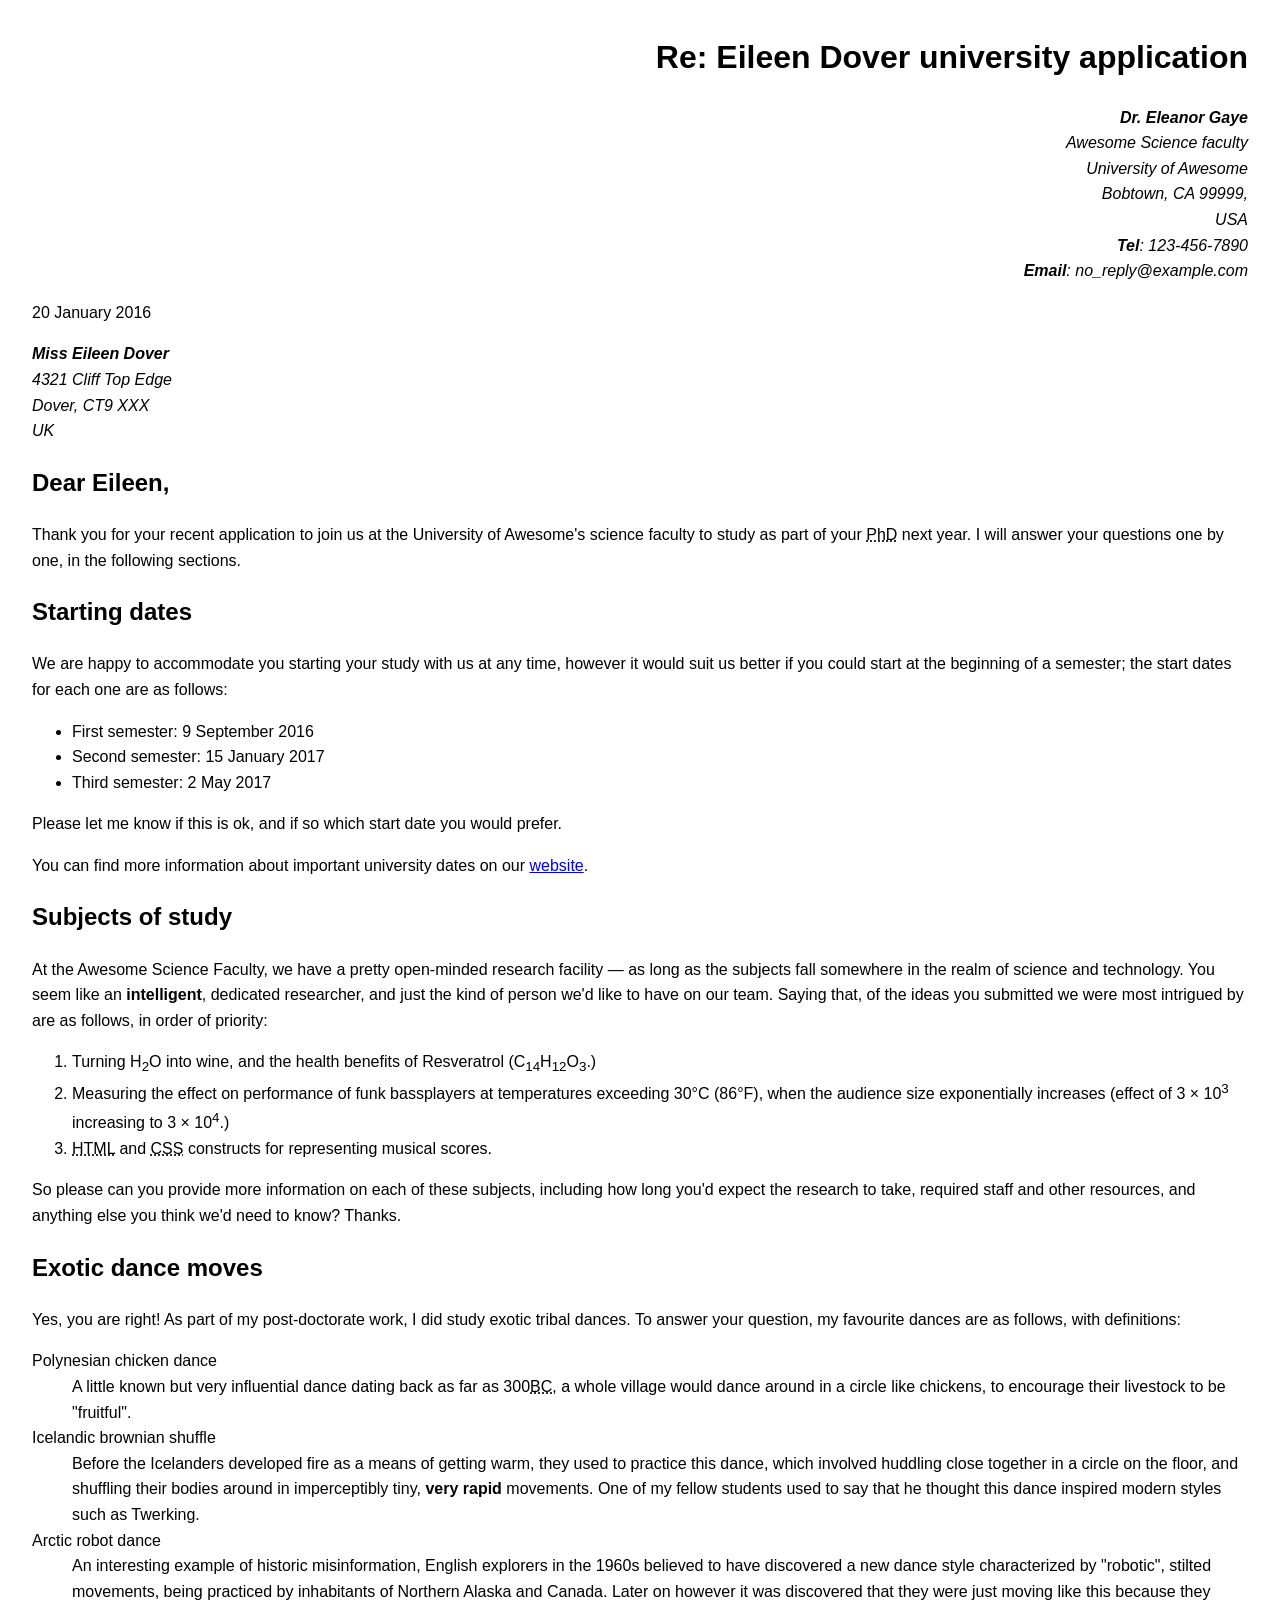
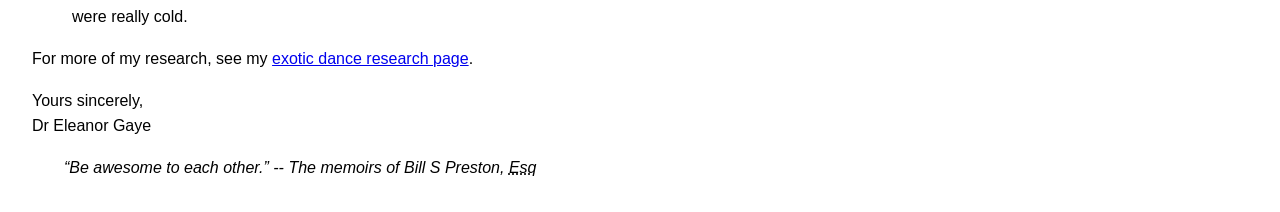
<file: index.html>
<!DOCTYPE html>
<html lang="en">
<head>
    <meta charset="UTF-8">
    <meta name="author" content="Dr. Eleanor Gaye">
    <title>Eileen Dover University Application</title>
    <style>
        body {
            font-family: sans-serif;
            line-height: 1.6;
            margin: 2em;
        }

        .sender-column {
            text-align: right;
        }

        blockquote {
            margin-left: 2em;
            font-style: italic;
        }
    </style>
</head>
<body>
    <h1 class="sender-column">Re: Eileen Dover university application</h1>

    <address class="sender-column">
        <strong>Dr. Eleanor Gaye</strong><br>
        Awesome Science faculty<br>
        University of Awesome<br>
        Bobtown, CA 99999,<br>
        USA<br>
        <strong>Tel</strong>: 123-456-7890<br>
        <strong>Email</strong>: no_reply@example.com
    </address>

    <p><time datetime="2016-01-20" class="sender-column">20 January 2016</time></p>

    <address>
        <strong>Miss Eileen Dover</strong><br>
        4321 Cliff Top Edge<br>
        Dover, CT9 XXX<br>
        UK
    </address>

    <h2>Dear Eileen,</h2>

    <p>Thank you for your recent application to join us at the University of Awesome's science faculty to study as part of your <abbr title="Doctor of Philosophy">PhD</abbr> next year. I will answer your questions one by one, in the following sections.</p>

    <h2>Starting dates</h2>

    <p>We are happy to accommodate you starting your study with us at any time, however it would suit us better if you could start at the beginning of a semester; the start dates for each one are as follows:</p>

    <ul>
        <li>First semester: <time datetime="2016-09-09">9 September 2016</time></li>
        <li>Second semester: <time datetime="2017-01-15">15 January 2017</time></li>
        <li>Third semester: <time datetime="2017-05-02">2 May 2017</time></li>
    </ul>

    <p>Please let me know if this is ok, and if so which start date you would prefer.</p>

    <p>You can find more information about important university dates on our <a href="http://example.com" title="University Important Dates">website</a>.</p>

    <h2>Subjects of study</h2>

    <p>At the Awesome Science Faculty, we have a pretty open-minded research facility — as long as the subjects fall somewhere in the realm of science and technology. You seem like an <strong>intelligent</strong>, dedicated researcher, and just the kind of person we'd like to have on our team. Saying that, of the ideas you submitted we were most intrigued by are as follows, in order of priority:</p>

    <ol>
        <li>Turning H<sub>2</sub>O into wine, and the health benefits of Resveratrol (C<sub>14</sub>H<sub>12</sub>O<sub>3</sub>.)</li>
        <li>Measuring the effect on performance of funk bassplayers at temperatures exceeding 30°C (86°F), when the audience size exponentially increases (effect of 3 × 10<sup>3</sup> increasing to 3 × 10<sup>4</sup>.)</li>
        <li><abbr title="HyperText Markup Language">HTML</abbr> and <abbr title="Cascading Style Sheets">CSS</abbr> constructs for representing musical scores.</li>
    </ol>

    <p>So please can you provide more information on each of these subjects, including how long you'd expect the research to take, required staff and other resources, and anything else you think we'd need to know? Thanks.</p>

    <h2>Exotic dance moves</h2>

    <p>Yes, you are right! As part of my post-doctorate work, I did study exotic tribal dances. To answer your question, my favourite dances are as follows, with definitions:</p>

    <dl>
        <dt>Polynesian chicken dance</dt>
        <dd>A little known but very influential dance dating back as far as 300<abbr title="Before Christ">BC</abbr>, a whole village would dance around in a circle like chickens, to encourage their livestock to be "fruitful".</dd>
        <dt>Icelandic brownian shuffle</dt>
        <dd>Before the Icelanders developed fire as a means of getting warm, they used to practice this dance, which involved huddling close together in a circle on the floor, and shuffling their bodies around in imperceptibly tiny, <strong>very rapid</strong> movements. One of my fellow students used to say that he thought this dance inspired modern styles such as Twerking.</dd>
        <dt>Arctic robot dance</dt>
        <dd>An interesting example of historic misinformation, English explorers in the 1960s believed to have discovered a new dance style characterized by "robotic", stilted movements, being practiced by inhabitants of Northern Alaska and Canada. Later on however it was discovered that they were just moving like this because they were really cold.</dd>
    </dl>

    <p>For more of my research, see my <a href="http://example.com" title="Exotic Dance Research">exotic dance research page</a>.</p>

    <p>Yours sincerely,<br>Dr Eleanor Gaye</p>

    <blockquote>
        <q>Be awesome to each other.</q> -- The memoirs of Bill S Preston, <abbr title="Esquire">Esq</abbr>
    </blockquote>
</body>
</html>
</file>
